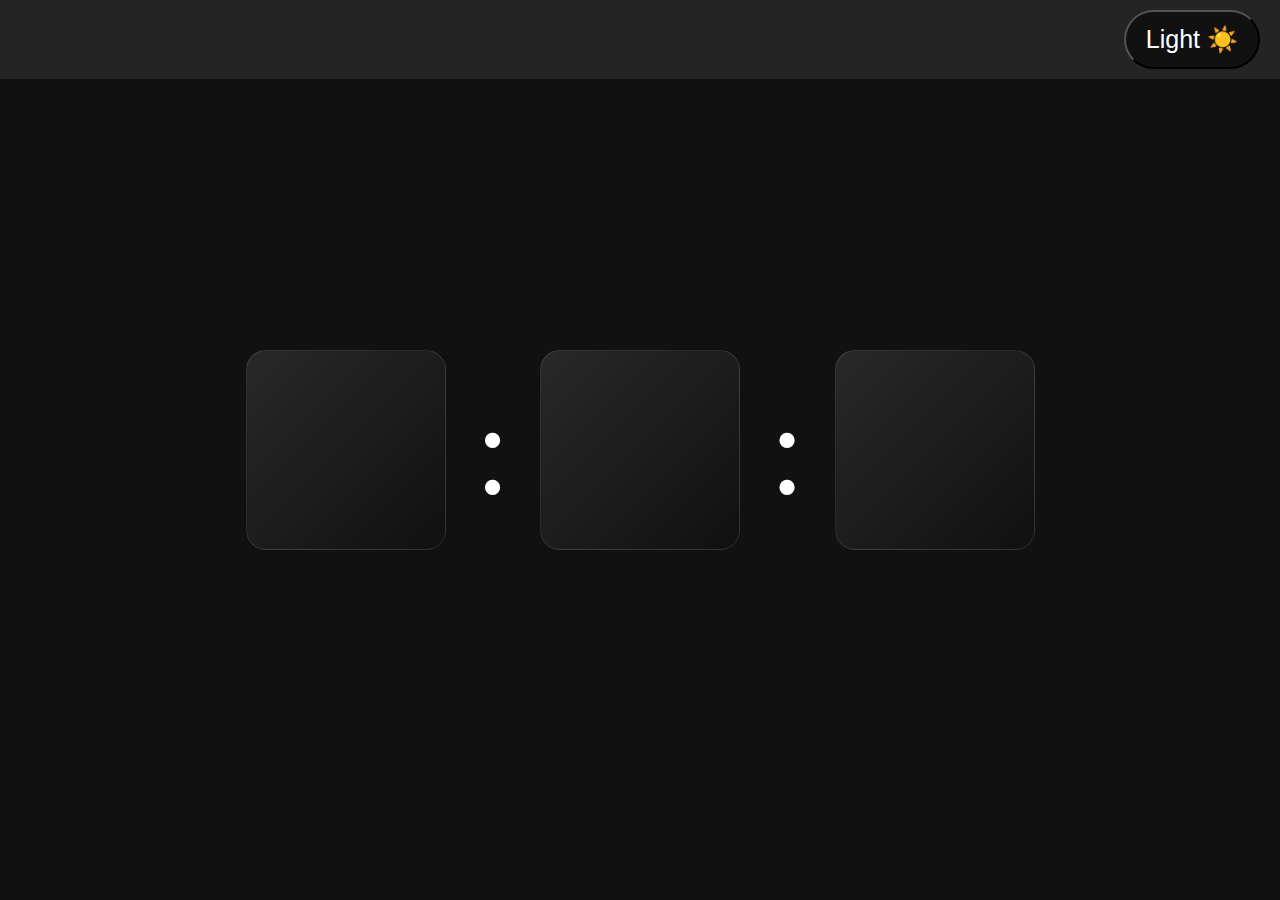
<file: index.html>
<!DOCTYPE html>
<html lang="en">
<head>
    <meta charset="UTF-8">
    <meta http-equiv="X-UA-Compatible" content="IE=edge">
    <meta name="viewport" content="width=device-width, initial-scale=1.0">
    <link rel="stylesheet" href="styles.css">
    <title>Clock</title>
</head>
<body>
    <div class="container">
        <div class="theme">
            <button class="theme-btn">Light ☀️</button>
        </div>
        <div class="clock">
            <div class="time hours"></div>:
            <div class="time minutes"></div>:
            <div class="time seconds"></div>
        </div>
    </div>
    <!-- JavaScript Code -->
    <script src="app.js"></script>
</body>
</html>
</file>
<file: styles.css>
* {
  margin: 0;
  padding: 0;
  box-sizing: border-box;
}
:root {
  --color-1: white;
  --color-2: rgb(17, 17, 17);
  --color-3: rgb(36, 36, 36);
}
.light-theme{
  --color-1: rgb(17, 17, 17);
  --color-2: white;
  --color-3: #cdcdcd;
}
body {
  height: 100vh;
  width: 100vw;
  background-color: var(--color-2);
}
.container {
  height: 100%;
  width: 100%;
  display: flex;
  justify-content: center;
  align-items: center;
}
.theme {
  background-color: var(--color-3);
  width: 100%;
  padding: 10px 20px;
  display: flex;
  justify-content: flex-end;
  position: fixed;
  top: 0;
  right: 0;
}
.theme-btn {
  padding: 21px 20px;
  color: var(--color-1);
  background-color: var(--color-2);
  border-radius: 50px 50px;
  font-size: 25px;
  line-height: 50%;
}
.clock {
  /* background-color: rgb(17, 17, 17); */
  padding: 20px;
  font-family: facon;
  display: flex;
  font-size: 129px;
  justify-content: space-between;
  align-items: center;
  width: 829px;
  color: var(--color-1);
}
.time {
  background: linear-gradient(
    135deg,
    rgb(255, 255, 255, 0.1),
    rgb(255, 255, 255, 0)
  );
  backdrop-filter: blur(10px);
  width: 200px;
  height: 200px;
  border: 1px solid rgb(255, 255, 255, 0.1);
  border-radius: 20px;
  font-size: 116px;
  text-align: center;
  line-height: 212px;
  color: var(--color-1);
}
</file>
